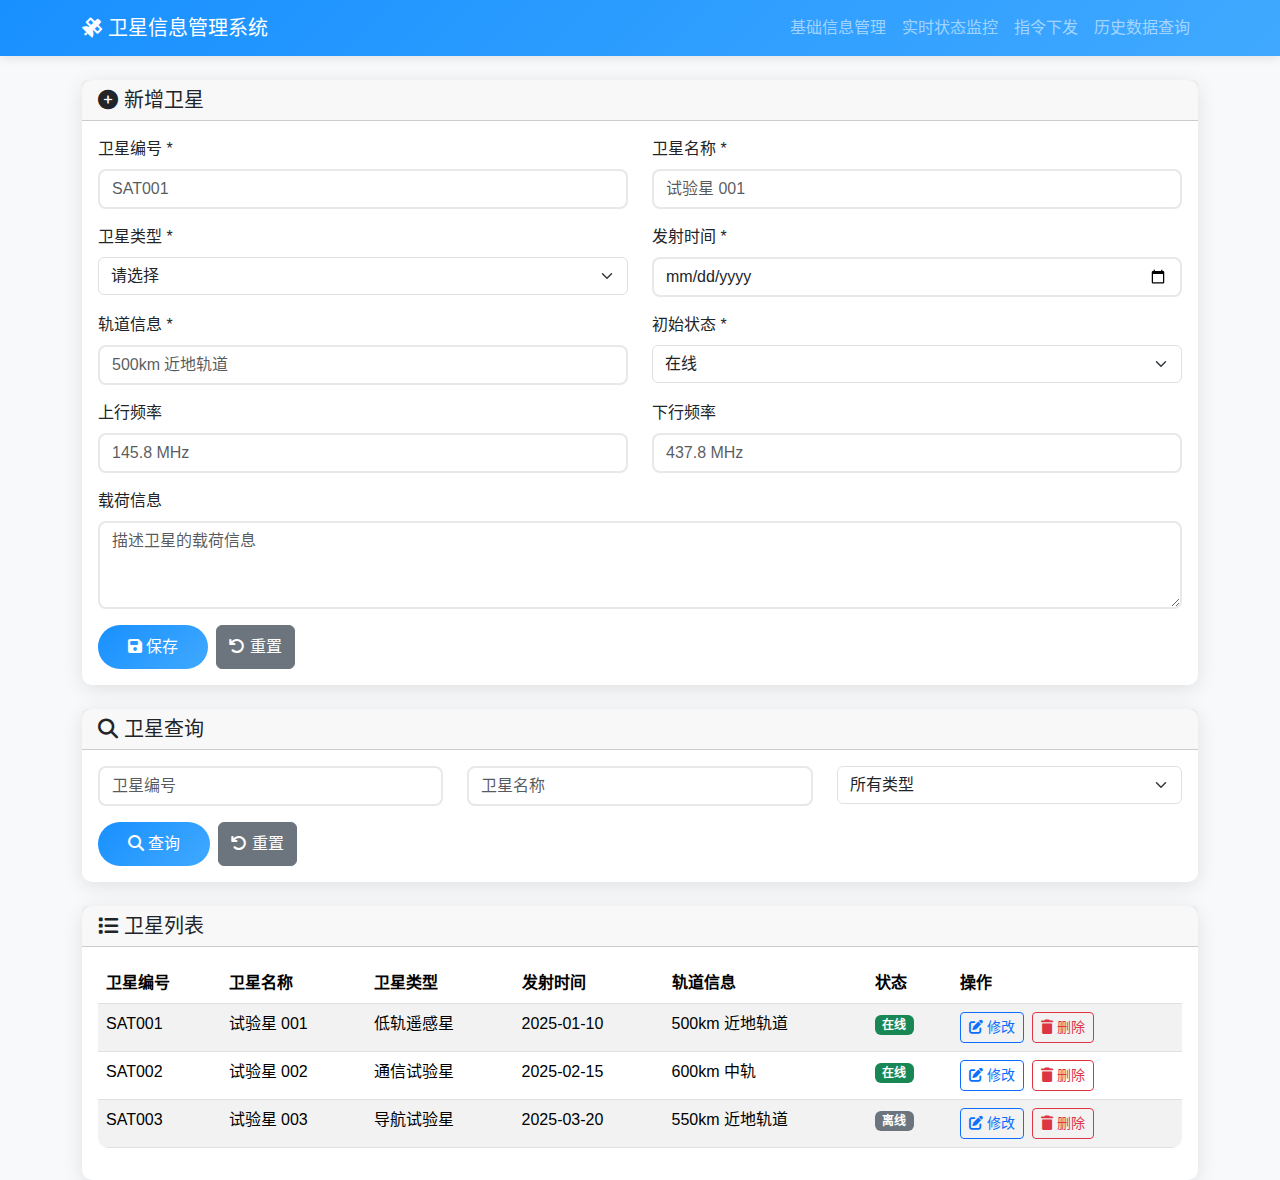
<file: satellite-system/satellite-management.html>
<!DOCTYPE html>
<html lang="zh-CN">
<head>
    <meta charset="UTF-8">
    <meta name="viewport" content="width=device-width, initial-scale=1.0">
    <title>卫星基础信息管理</title>
    <link href="https://cdn.bootcdn.net/ajax/libs/twitter-bootstrap/5.3.0/css/bootstrap.min.css" rel="stylesheet">
    <link href="https://cdn.bootcdn.net/ajax/libs/font-awesome/6.4.0/css/all.min.css" rel="stylesheet">
    <link href="css/style.css" rel="stylesheet">
</head>
<body>
    <nav class="navbar navbar-expand-lg navbar-dark">
        <div class="container">
            <a class="navbar-brand" href="index.html">
                <i class="fas fa-satellite"></i> 卫星信息管理系统
            </a>
            <div class="navbar-nav ms-auto">
                <a class="nav-link" href="satellite-management.html">基础信息管理</a>
                <a class="nav-link" href="real-time-monitoring.html">实时状态监控</a>
                <a class="nav-link" href="command-issuance.html">指令下发</a>
                <a class="nav-link" href="historical-data.html">历史数据查询</a>
            </div>
        </div>
    </nav>

    <div class="container mt-4">
        <div class="row">
            <div class="col-12">
                <div class="card">
                    <div class="card-header">
                        <h5 class="card-title mb-0">
                            <i class="fas fa-plus-circle"></i> 新增卫星
                        </h5>
                    </div>
                    <div class="card-body">
                        <form id="satelliteForm">
                            <div class="row">
                                <div class="col-md-6 mb-3">
                                    <label for="satelliteId" class="form-label">卫星编号 *</label>
                                    <input type="text" class="form-control" id="satelliteId" placeholder="SAT001" required>
                                    <div class="invalid-feedback">卫星编号格式错误，应为 SAT+3 位数字</div>
                                </div>
                                <div class="col-md-6 mb-3">
                                    <label for="satelliteName" class="form-label">卫星名称 *</label>
                                    <input type="text" class="form-control" id="satelliteName" placeholder="试验星 001" required>
                                    <div class="invalid-feedback">卫星名称长度不能超过20字符</div>
                                </div>
                            </div>
                            <div class="row">
                                <div class="col-md-6 mb-3">
                                    <label for="satelliteType" class="form-label">卫星类型 *</label>
                                    <select class="form-select" id="satelliteType" required>
                                        <option value="">请选择</option>
                                        <option value="低轨遥感星">低轨遥感星</option>
                                        <option value="通信试验星">通信试验星</option>
                                        <option value="导航试验星">导航试验星</option>
                                    </select>
                                </div>
                                <div class="col-md-6 mb-3">
                                    <label for="launchTime" class="form-label">发射时间 *</label>
                                    <input type="date" class="form-control" id="launchTime" required>
                                    <div class="invalid-feedback">发射时间不能晚于当前日期</div>
                                </div>
                            </div>
                            <div class="row">
                                <div class="col-md-6 mb-3">
                                    <label for="orbit" class="form-label">轨道信息 *</label>
                                    <input type="text" class="form-control" id="orbit" placeholder="500km 近地轨道" required>
                                    <div class="invalid-feedback">轨道信息长度不能超过50字符</div>
                                </div>
                                <div class="col-md-6 mb-3">
                                    <label for="status" class="form-label">初始状态 *</label>
                                    <select class="form-select" id="status" required>
                                        <option value="在线">在线</option>
                                        <option value="离线">离线</option>
                                    </select>
                                </div>
                            </div>
                            <div class="row">
                                <div class="col-md-6 mb-3">
                                    <label for="uplinkFreq" class="form-label">上行频率</label>
                                    <input type="text" class="form-control" id="uplinkFreq" placeholder="145.8 MHz">
                                </div>
                                <div class="col-md-6 mb-3">
                                    <label for="downlinkFreq" class="form-label">下行频率</label>
                                    <input type="text" class="form-control" id="downlinkFreq" placeholder="437.8 MHz">
                                </div>
                            </div>
                            <div class="mb-3">
                                <label for="payload" class="form-label">载荷信息</label>
                                <textarea class="form-control" id="payload" rows="3" placeholder="描述卫星的载荷信息"></textarea>
                            </div>
                            <div class="d-flex gap-2">
                                <button type="submit" class="btn btn-primary">
                                    <i class="fas fa-save"></i> 保存
                                </button>
                                <button type="button" class="btn btn-secondary" onclick="resetForm()">
                                    <i class="fas fa-undo"></i> 重置
                                </button>
                            </div>
                        </form>
                    </div>
                </div>
            </div>
        </div>

        <div class="row mt-4">
            <div class="col-12">
                <div class="card">
                    <div class="card-header">
                        <h5 class="card-title mb-0">
                            <i class="fas fa-search"></i> 卫星查询
                        </h5>
                    </div>
                    <div class="card-body">
                        <div class="row mb-3">
                            <div class="col-md-4">
                                <input type="text" class="form-control" id="searchId" placeholder="卫星编号">
                            </div>
                            <div class="col-md-4">
                                <input type="text" class="form-control" id="searchName" placeholder="卫星名称">
                            </div>
                            <div class="col-md-4">
                                <select class="form-select" id="searchType">
                                    <option value="">所有类型</option>
                                    <option value="低轨遥感星">低轨遥感星</option>
                                    <option value="通信试验星">通信试验星</option>
                                    <option value="导航试验星">导航试验星</option>
                                </select>
                            </div>
                        </div>
                        <div class="d-flex gap-2">
                            <button type="button" class="btn btn-primary" onclick="searchSatellites()">
                                <i class="fas fa-search"></i> 查询
                            </button>
                            <button type="button" class="btn btn-secondary" onclick="resetSearch()">
                                <i class="fas fa-undo"></i> 重置
                            </button>
                        </div>
                    </div>
                </div>
            </div>
        </div>

        <div class="row mt-4">
            <div class="col-12">
                <div class="card">
                    <div class="card-header">
                        <h5 class="card-title mb-0">
                            <i class="fas fa-list"></i> 卫星列表
                        </h5>
                    </div>
                    <div class="card-body">
                        <div class="table-responsive">
                            <table class="table table-striped" id="satelliteTable">
                                <thead>
                                    <tr>
                                        <th>卫星编号</th>
                                        <th>卫星名称</th>
                                        <th>卫星类型</th>
                                        <th>发射时间</th>
                                        <th>轨道信息</th>
                                        <th>状态</th>
                                        <th>操作</th>
                                    </tr>
                                </thead>
                                <tbody id="satelliteTableBody">
                                    <!-- 动态生成 -->
                                </tbody>
                            </table>
                        </div>
                    </div>
                </div>
            </div>
        </div>
    </div>

    <!-- 编辑卫星模态框 -->
    <div class="modal fade" id="editModal" tabindex="-1">
        <div class="modal-dialog modal-lg">
            <div class="modal-content">
                <div class="modal-header">
                    <h5 class="modal-title">编辑卫星信息</h5>
                    <button type="button" class="btn-close" data-bs-dismiss="modal"></button>
                </div>
                <div class="modal-body">
                    <form id="editForm">
                        <input type="hidden" id="editSatelliteId">
                        <div class="row">
                            <div class="col-md-6 mb-3">
                                <label for="editSatelliteIdDisplay" class="form-label">卫星编号</label>
                                <input type="text" class="form-control" id="editSatelliteIdDisplay" readonly>
                            </div>
                            <div class="col-md-6 mb-3">
                                <label for="editSatelliteName" class="form-label">卫星名称 *</label>
                                <input type="text" class="form-control" id="editSatelliteName" required>
                            </div>
                        </div>
                        <div class="row">
                            <div class="col-md-6 mb-3">
                                <label for="editSatelliteType" class="form-label">卫星类型 *</label>
                                <select class="form-select" id="editSatelliteType" required>
                                    <option value="低轨遥感星">低轨遥感星</option>
                                    <option value="通信试验星">通信试验星</option>
                                    <option value="导航试验星">导航试验星</option>
                                </select>
                            </div>
                            <div class="col-md-6 mb-3">
                                <label for="editLaunchTime" class="form-label">发射时间 *</label>
                                <input type="date" class="form-control" id="editLaunchTime" required>
                            </div>
                        </div>
                        <div class="row">
                            <div class="col-md-6 mb-3">
                                <label for="editOrbit" class="form-label">轨道信息 *</label>
                                <input type="text" class="form-control" id="editOrbit" required>
                            </div>
                            <div class="col-md-6 mb-3">
                                <label for="editStatus" class="form-label">状态 *</label>
                                <select class="form-select" id="editStatus" required>
                                    <option value="在线">在线</option>
                                    <option value="离线">离线</option>
                                </select>
                            </div>
                        </div>
                        <div class="row">
                            <div class="col-md-6 mb-3">
                                <label for="editUplinkFreq" class="form-label">上行频率</label>
                                <input type="text" class="form-control" id="editUplinkFreq">
                            </div>
                            <div class="col-md-6 mb-3">
                                <label for="editDownlinkFreq" class="form-label">下行频率</label>
                                <input type="text" class="form-control" id="editDownlinkFreq">
                            </div>
                        </div>
                        <div class="mb-3">
                            <label for="editPayload" class="form-label">载荷信息</label>
                            <textarea class="form-control" id="editPayload" rows="3"></textarea>
                        </div>
                    </form>
                </div>
                <div class="modal-footer">
                    <button type="button" class="btn btn-secondary" data-bs-dismiss="modal">取消</button>
                    <button type="button" class="btn btn-primary" onclick="updateSatellite()">保存修改</button>
                </div>
            </div>
        </div>
    </div>

    <script src="https://cdn.bootcdn.net/ajax/libs/bootstrap/5.3.0/js/bootstrap.bundle.min.js"></script>
    <script src="js/app.js"></script>
    <script>
        let currentSatellites = [];

        // 页面加载时初始化
        document.addEventListener('DOMContentLoaded', function() {
            loadSatellites();
            setupFormValidation();
        });

        // 加载卫星列表
        function loadSatellites() {
            currentSatellites = db.getSatellites();
            renderSatelliteTable(currentSatellites);
        }

        // 渲染卫星表格
        function renderSatelliteTable(satellites) {
            const tbody = document.getElementById('satelliteTableBody');
            tbody.innerHTML = '';

            satellites.forEach(satellite => {
                const row = document.createElement('tr');
                row.innerHTML = `
                    <td>${satellite.id}</td>
                    <td>${satellite.name}</td>
                    <td>${satellite.type}</td>
                    <td>${satellite.launchTime}</td>
                    <td>${satellite.orbit}</td>
                    <td><span class="badge bg-${satellite.status === '在线' ? 'success' : 'secondary'}">${satellite.status}</span></td>
                    <td>
                        <button class="btn btn-sm btn-outline-primary me-1" onclick="editSatellite('${satellite.id}')">
                            <i class="fas fa-edit"></i> 修改
                        </button>
                        <button class="btn btn-sm btn-outline-danger" onclick="deleteSatellite('${satellite.id}')">
                            <i class="fas fa-trash"></i> 删除
                        </button>
                    </td>
                `;
                tbody.appendChild(row);
            });
        }

        // 表单验证
        function setupFormValidation() {
            const form = document.getElementById('satelliteForm');
            const satelliteIdInput = document.getElementById('satelliteId');

            satelliteIdInput.addEventListener('input', function() {
                const value = this.value;
                if (!validateSatelliteId(value)) {
                    this.classList.add('is-invalid');
                } else {
                    this.classList.remove('is-invalid');
                    // 检查唯一性
                    const exists = db.getSatellites().some(s => s.id === value);
                    if (exists) {
                        this.classList.add('is-invalid');
                        this.nextElementSibling.textContent = '该卫星编号已存在';
                    } else {
                        this.classList.remove('is-invalid');
                    }
                }
            });

            document.getElementById('satelliteName').addEventListener('input', function() {
                if (this.value.length > 20) {
                    this.classList.add('is-invalid');
                } else {
                    this.classList.remove('is-invalid');
                }
            });

            document.getElementById('orbit').addEventListener('input', function() {
                if (this.value.length > 50) {
                    this.classList.add('is-invalid');
                } else {
                    this.classList.remove('is-invalid');
                }
            });

            document.getElementById('launchTime').addEventListener('change', function() {
                const selectedDate = new Date(this.value);
                const today = new Date();
                if (selectedDate > today) {
                    this.classList.add('is-invalid');
                } else {
                    this.classList.remove('is-invalid');
                }
            });

            form.addEventListener('submit', function(e) {
                e.preventDefault();
                if (form.checkValidity() && !satelliteIdInput.classList.contains('is-invalid')) {
                    addSatellite();
                } else {
                    form.classList.add('was-validated');
                }
            });
        }

        // 添加卫星
        function addSatellite() {
            const satellite = {
                id: document.getElementById('satelliteId').value,
                name: document.getElementById('satelliteName').value,
                type: document.getElementById('satelliteType').value,
                launchTime: document.getElementById('launchTime').value,
                orbit: document.getElementById('orbit').value,
                status: document.getElementById('status').value,
                uplinkFreq: document.getElementById('uplinkFreq').value,
                downlinkFreq: document.getElementById('downlinkFreq').value,
                payload: document.getElementById('payload').value
            };

            db.saveSatellite(satellite);
            showAlert('新增成功');
            resetForm();
            loadSatellites();
        }

        // 重置表单
        function resetForm() {
            document.getElementById('satelliteForm').reset();
            document.getElementById('satelliteForm').classList.remove('was-validated');
        }

        // 查询卫星
        function searchSatellites() {
            const searchId = document.getElementById('searchId').value.toLowerCase();
            const searchName = document.getElementById('searchName').value.toLowerCase();
            const searchType = document.getElementById('searchType').value;

            const filtered = currentSatellites.filter(satellite => {
                return (!searchId || satellite.id.toLowerCase().includes(searchId)) &&
                       (!searchName || satellite.name.toLowerCase().includes(searchName)) &&
                       (!searchType || satellite.type === searchType);
            });

            renderSatelliteTable(filtered);
        }

        // 重置查询
        function resetSearch() {
            document.getElementById('searchId').value = '';
            document.getElementById('searchName').value = '';
            document.getElementById('searchType').value = '';
            renderSatelliteTable(currentSatellites);
        }

        // 编辑卫星
        function editSatellite(id) {
            const satellite = db.getSatellites().find(s => s.id === id);
            if (!satellite) return;

            document.getElementById('editSatelliteId').value = satellite.id;
            document.getElementById('editSatelliteIdDisplay').value = satellite.id;
            document.getElementById('editSatelliteName').value = satellite.name;
            document.getElementById('editSatelliteType').value = satellite.type;
            document.getElementById('editLaunchTime').value = satellite.launchTime;
            document.getElementById('editOrbit').value = satellite.orbit;
            document.getElementById('editStatus').value = satellite.status;
            document.getElementById('editUplinkFreq').value = satellite.uplinkFreq;
            document.getElementById('editDownlinkFreq').value = satellite.downlinkFreq;
            document.getElementById('editPayload').value = satellite.payload;

            new bootstrap.Modal(document.getElementById('editModal')).show();
        }

        // 更新卫星
        function updateSatellite() {
            const form = document.getElementById('editForm');
            if (!form.checkValidity()) {
                form.classList.add('was-validated');
                return;
            }

            const satellite = {
                id: document.getElementById('editSatelliteId').value,
                name: document.getElementById('editSatelliteName').value,
                type: document.getElementById('editSatelliteType').value,
                launchTime: document.getElementById('editLaunchTime').value,
                orbit: document.getElementById('editOrbit').value,
                status: document.getElementById('editStatus').value,
                uplinkFreq: document.getElementById('editUplinkFreq').value,
                downlinkFreq: document.getElementById('editDownlinkFreq').value,
                payload: document.getElementById('editPayload').value
            };

            db.saveSatellite(satellite);
            showAlert('修改成功');
            bootstrap.Modal.getInstance(document.getElementById('editModal')).hide();
            loadSatellites();
        }

        // 删除卫星
        function deleteSatellite(id) {
            if (confirm(`确认删除【${id}】及所有关联数据？删除后不可恢复！`)) {
                db.deleteSatellite(id);
                showAlert('删除成功');
                loadSatellites();
            }
        }
    </script>
</body>
</html>
</file>
<file: satellite-system/css/style.css>
/* 公共样式文件 */
body {
    font-family: 'Microsoft YaHei', sans-serif;
    background-color: #f8f9fa;
}

.navbar {
    background: linear-gradient(135deg, #1890ff 0%, #40a9ff 100%);
    box-shadow: 0 2px 10px rgba(0,0,0,0.1);
}

.card {
    border: none;
    border-radius: 10px;
    box-shadow: 0 4px 20px rgba(0,0,0,0.1);
    transition: transform 0.3s;
}

.card:hover {
    transform: translateY(-5px);
}

.btn-primary {
    background: linear-gradient(135deg, #1890ff 0%, #40a9ff 100%);
    border: none;
    border-radius: 25px;
    padding: 10px 30px;
    transition: all 0.3s;
}

.btn-primary:hover {
    transform: translateY(-2px);
    box-shadow: 0 5px 15px rgba(24, 144, 255, 0.4);
}

.alert {
    border-radius: 10px;
    border: none;
}

.table {
    border-radius: 10px;
    overflow: hidden;
}

.form-control {
    border-radius: 8px;
    border: 2px solid #e8e8e8;
    transition: all 0.3s;
}

.form-control:focus {
    border-color: #1890ff;
    box-shadow: 0 0 0 0.2rem rgba(24, 144, 255, 0.25);
}

.modal-content {
    border-radius: 15px;
    border: none;
}

.loading {
    display: inline-block;
    width: 20px;
    height: 20px;
    border: 3px solid #f3f3f3;
    border-top: 3px solid #1890ff;
    border-radius: 50%;
    animation: spin 1s linear infinite;
}

@keyframes spin {
    0% { transform: rotate(0deg); }
    100% { transform: rotate(360deg); }
}

/* 仪表盘样式 */
.gauge-container {
    position: relative;
    width: 150px;
    height: 150px;
    margin: 0 auto;
}

.angle-compass {
    position: relative;
    width: 200px;
    height: 200px;
    margin: 0 auto;
    border-radius: 50%;
    background: linear-gradient(45deg, #f0f0f0, #e0e0e0);
    border: 5px solid #1890ff;
}

.angle-pointer {
    position: absolute;
    top: 50%;
    left: 50%;
    width: 2px;
    height: 80px;
    background: #ff4d4f;
    transform-origin: bottom center;
    transform: translateX(-50%) translateY(-100%);
    transition: transform 0.5s;
}

.satellite-icon {
    position: absolute;
    top: 50%;
    left: 50%;
    transform: translate(-50%, -50%);
    font-size: 20px;
    color: #1890ff;
}

/* 进度条样式 */
.progress {
    height: 20px;
    border-radius: 10px;
}

.progress-bar {
    border-radius: 10px;
}

/* 图表容器 */
.chart-container {
    height: 300px;
    margin: 20px 0;
}
</file>
